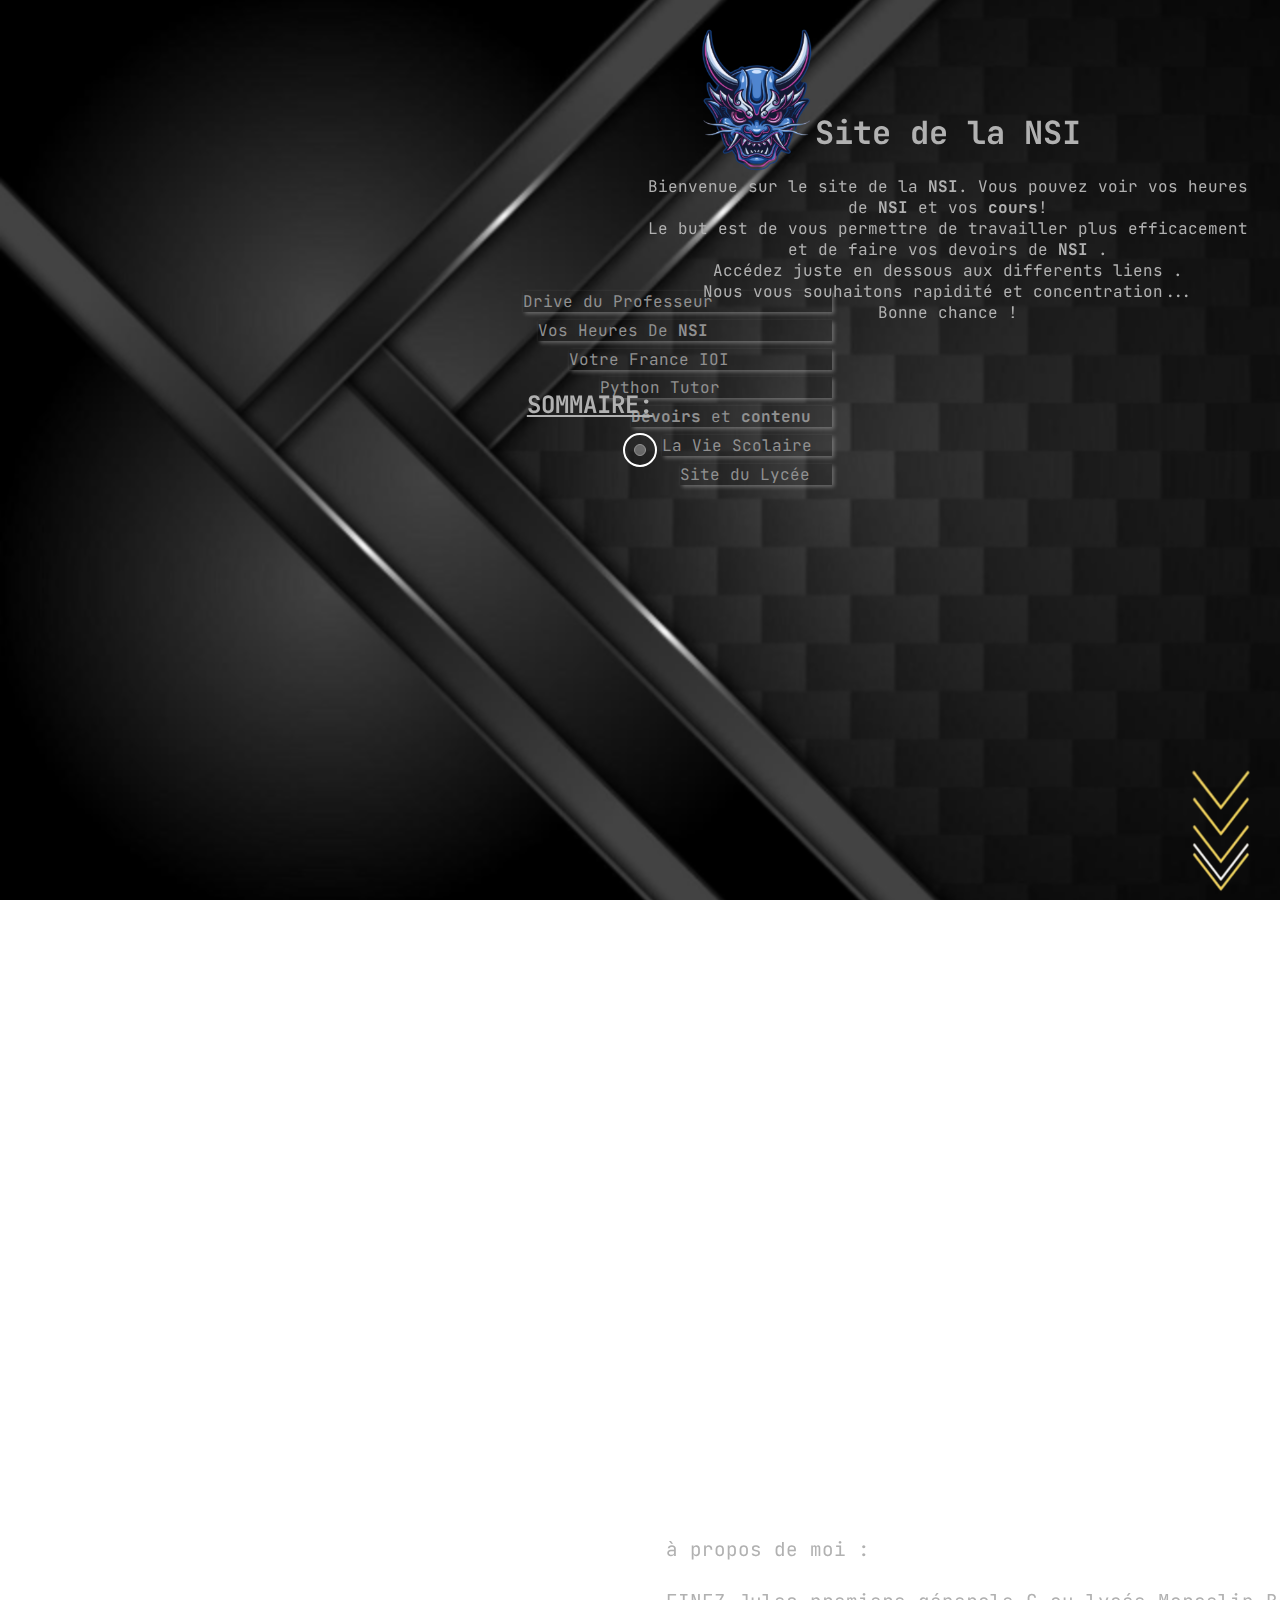
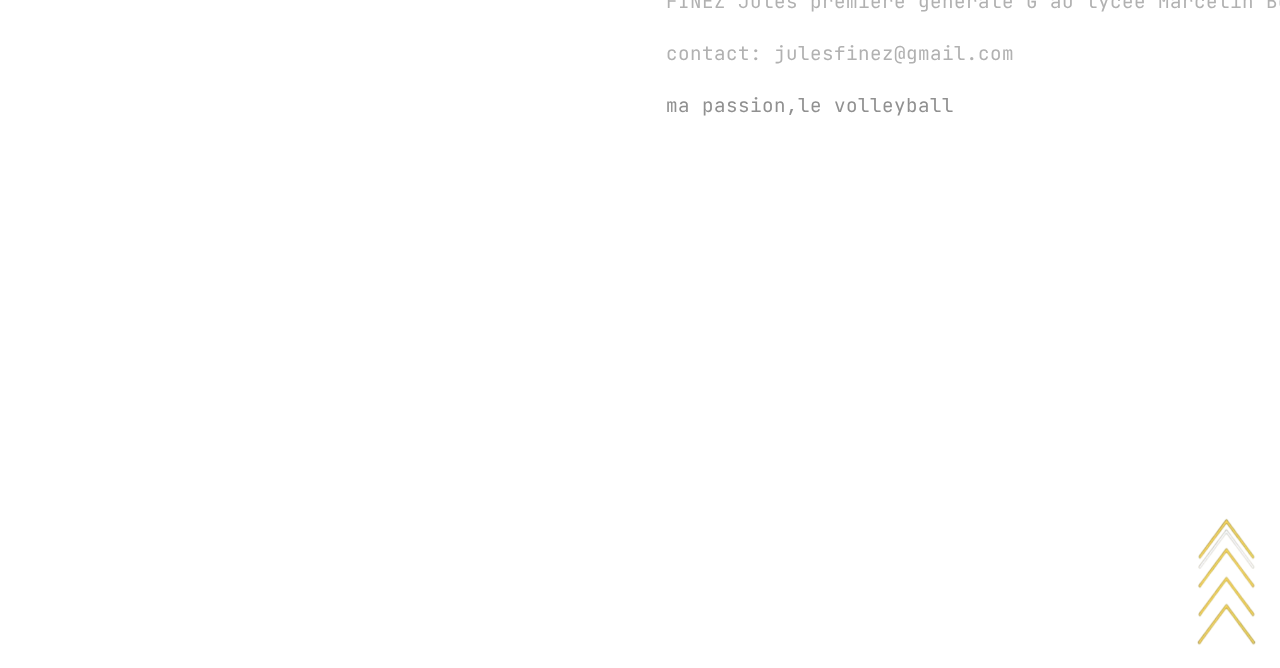
<file: index.html>
<!DOCTYPE html>
<html lang="fr">

    <head>
        <meta charset="utf-8">
        <title> Le Site De La NSI</title>
        <link rel="stylesheet" href="stye.css">
        <script src="curseur.js" defer> </script>
        <script src="index.js" defer> </script>
        <link rel="preconnect" href="https://fonts.googleapis.com">
        <link rel="preconnect" href="https://fonts.gstatic.com" crossorigin>
        <link href="https://fonts.googleapis.com/css2?family=Courier+Prime&family=Inconsolata:wght@200&family=JetBrains+Mono:ital,wght@0,200;1,200&family=Oswald:wght@200;400;500&family=Rubik+Doodle+Shadow&family=Teko:wght@300&display=swap" rel="stylesheet">
    </head>

    <body class="body_de_premiere_page">
        <!-- on met les curseur modifiés dans une section -->
        <section>
            <div class="curseur-customisation"></div>
            <div class="curseur-customisation-avant"></div>
        </section>
        <header class="intro_au_site_header">
            <h1>Site de la <span class="mot-important">NSI</span></h1>
            Bienvenue sur le site de la <span class="mot-important">NSI</span>. Vous pouvez voir vos heures de <span class="mot-important">NSI</span> et vos <span class="mot-important">cours</span>! <br>
            Le but est de vous permettre de travailler plus efficacement et de faire vos devoirs de <span class="mot-important">NSI</span> .<br>
            Accédez juste en dessous aux differents liens . <br>
            Nous vous souhaitons rapidité et concentration... <br>
            Bonne chance !
            <a href="index.html"><img src="image.png/image tete finale.png" alt="logo du site monstre" title="monstre" class="image_tete"></a>
        </header>
        <h2 class="sommaire">SOMMAIRE:</h2>
        <!-- la nav qui suit est un liste de liens vers des pages de mon site ou d'autre sites -->
        <nav>
            <ul class="liste_liens">
                <li> 
                    <a href="https://drive.google.com/drive/folders/10rWn_ZHNAI6C_5aHZBkgF2uA0E5Q7lIM">Drive du Professeur</a>
                </li>
                <li>
                    <a href="emploi_temps.html">Vos Heures De <span class="mot-important">NSI</span></a>
                </li>
                <li>
                    <a href="https://www.france-ioi.org/algo/chapters.php">Votre France IOI</a>
                </li>
                <li>
                    <a href="https://pythontutor.com/python-compiler.html#mode=edit">Python Tutor </a>
                </li>
                <li> 
                    <a href="cour.html"><span class="mot-important">Devoirs</span> et <span class="mot-important">contenu</span></a>
                </li> 
                <li>
                    <a href="https://lyceemarcelinberthelot94.la-vie-scolaire.fr/login">La Vie Scolaire</a>
                </li>
                <li>
                    <a href="https://lycee-berthelot.fr/">Site du Lycée</a>
                </li>
            </ul>
        </nav>
        <a href="index.html"><img src="image.png/fleche2_vershaut.png" class="fleche2"></a>
        <a href="#footer" id="boutonfleche"><img src="image.png/fleche vers le bas.png" alt="Scroll down" class="fleche"></a>
        <!-- footer me presentant  -->
        <footer class="a_propos_moi">
            <p> à propos de moi : <br>
                FINEZ Jules premiere génerale G au lycée Marcelin Berthelot <br>
                contact: julesfinez@gmail.com <br>
                <a href="mespassions.html" class="lien_passion">ma passion,le volleyball</a>
            </p>
            
        </footer>

        
            
    </body>

</html>
</file>
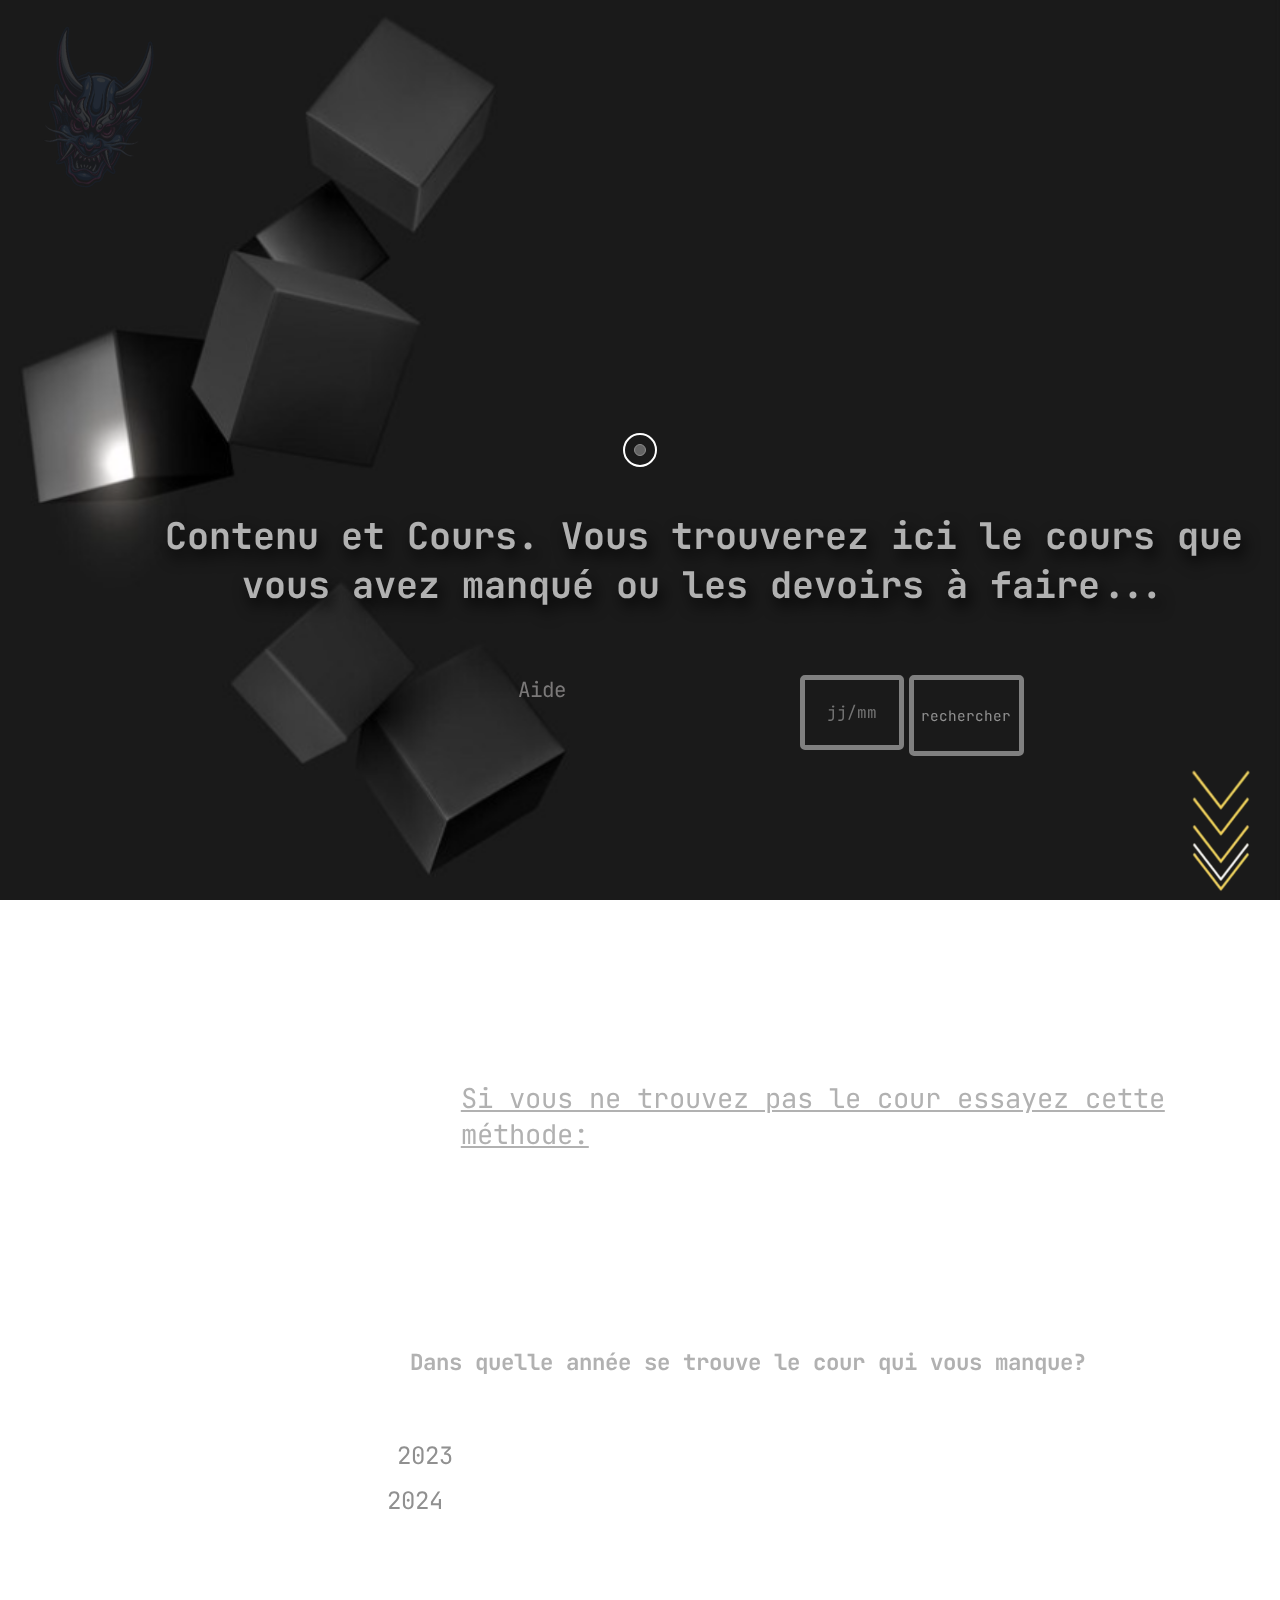
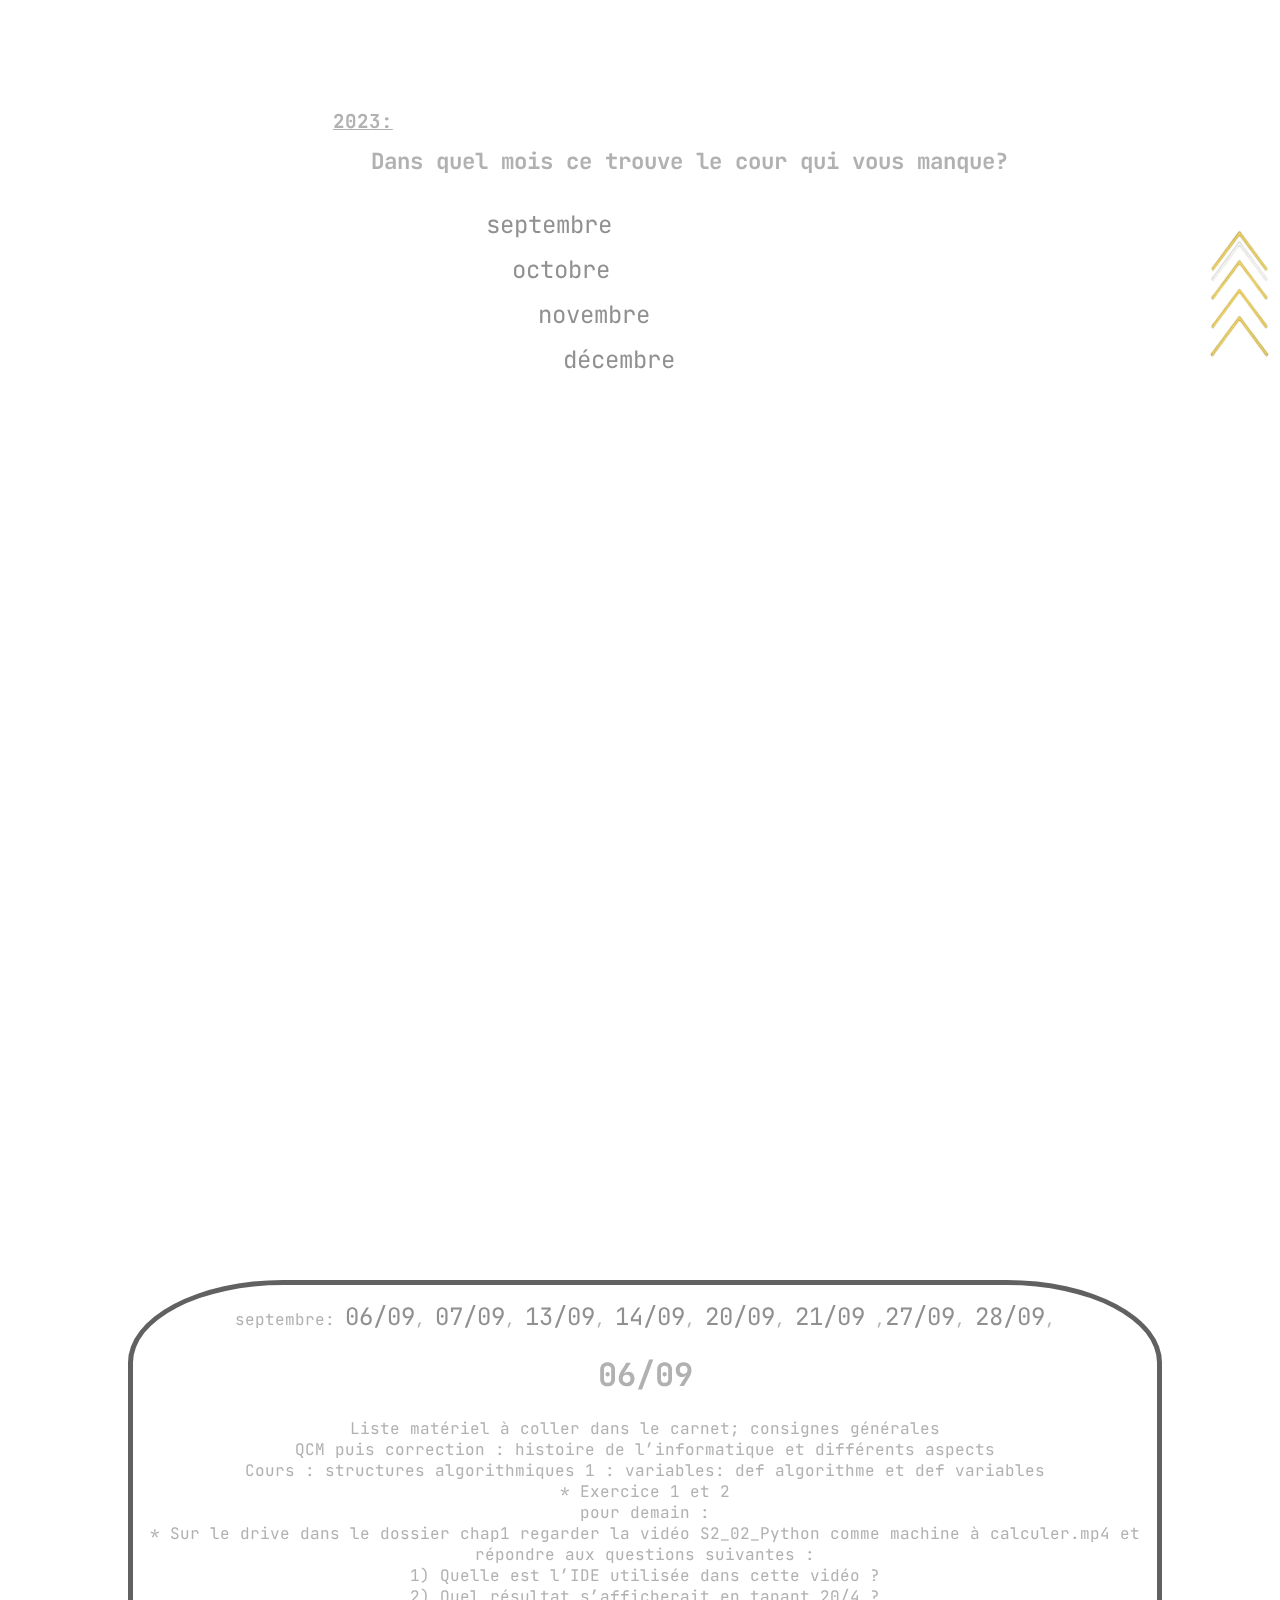
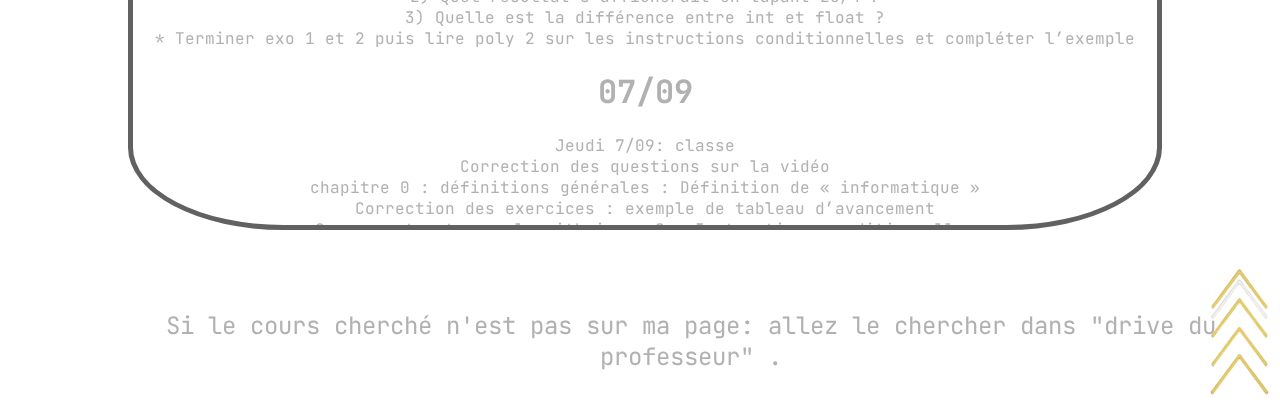
<file: cour.html>
<!DOCTYPE html>
<html lang="fr">
    <head>
        <meta charset="UTF-8">
        <meta name="viewport" content="width=device-width, initial-scale=1.0">
        <title>devoir et contenu</title>
        <link rel="stylesheet" href="stye.css">
        <script  src="curseur.js"> </script>
        <script src="cour.js" defer > </script>
        <link rel="preconnect" href="https://fonts.googleapis.com">
        <link rel="preconnect" href="https://fonts.gstatic.com" crossorigin>
        <link href="https://fonts.googleapis.com/css2?family=Courier+Prime&family=Inconsolata:wght@200&family=JetBrains+Mono:ital,wght@0,200;1,200&family=Oswald:wght@200;400;500&family=Rubik+Doodle+Shadow&family=Teko:wght@300&display=swap" rel="stylesheet">
    </head>
    <body class="cour_contenu">
        <!-- on met les curseur modifiés dans une section -->
        <section>
            <div class="curseur-customisation"></div>
            <div class="curseur-customisation-avant"></div>
        </section>
        <header class="header_cour">
            <a href="index.html"><img src="image.png/image tete finale.png" alt="logo du site monstre" title="monstre" class="image_tete3"></a>
        </header>
        <h1 class="phrase_accroche2">Contenu et Cours. Vous trouverez ici le cours que vous avez manqué ou les devoirs à faire...</h1>
        <!-- le section concerne le bouton d'aide-->
        <section>
            <button class="bouton_aide2" id="bouton_aide2">Aide</button>
            <div class="message_aide2" id="message_aide2">
                <p>fonctionnement de la page:</p>
                <ul>
                    <li>Entrez dans la barre de recherche une date.</li>
                    <li>Faites en sorte que ce jour existe. </li>
                    <li>la date sous la forme jj/mm.</li>
                    <li>Ça ne marche pas? cliquez sur la flèche</li>
                </ul>
            </div>
        </section>
        <!-- section regroupant la "premiere methode" pour trouver un jour avec la barre de recherche-->
        <section id="premiere methode">
            <input type="text" id="input_date" alt="jj/mm" placeholder="jj/mm">
            <button id="boutonrecherche">rechercher</button>
        </section>
        <!-- section regroupant la "deuxieme methode" pour trouver un jour sans la barre de recherche-->
        <section id="2eme methode">
            <p class="intro_2eme_methode" id="intro_2eme_methode">Si vous ne trouvez pas le cour essayez cette méthode:</p>
            <h1 id="question_année"  class="question_année">Dans quelle année se trouve le cour qui vous manque?</h1><!--l'id haut servira quand il faudra remonté à la question de l année si l'utilasteur veut changer --><!--le choix du mois amene a la section de l'année -->
            <a href="#2023" class="choix_année1">2023</a>
            <a href="#2024" class="choix_année2">2024</a>
            <h2 id="2023" class="année1">2023:</h2><!--l'id 2023 servira quand il faudra remonter à la question du mois si l'utilasteur veut changer -->
            <h3 class="question_mois">Dans quel mois ce trouve le cour qui vous manque?</h3>
                    <!--le choix du mois amene a la div du mois -->
            <a href="#septembre" class="mois1">septembre</a>
            <a href="#octobre" class="mois2">octobre</a>
            <a href="#novembre" class="mois3">novembre</a>
            <a href="#decembre" class="mois4">décembre</a>
        </section>
        <!--section avecf tout les cours-->
        <section class="tout_le_contenu">
            <section id="2023">
                <div id="septembre">
                    <p>
                        septembre: <a href="#06/09">06/09</a>, <a href="#07/09">07/09</a>, <a href="#13/09">13/09</a>, <a href="#14/09">14/09</a>, <a href="#20/09">20/09</a>, <a href="#21/09">21/09</a> ,<a href="#27/09">27/09</a>, <a href="#28/09">28/09</a>,
                    </p>
            
                    <h1 id="06/09">06/09</h1>
                    <p>
                        Liste matériel à coller dans le carnet; consignes générales <br>
                        QCM puis correction : histoire de l’informatique et différents aspects <br>
                        Cours : structures algorithmiques 1 : variables: def algorithme et def variables<br>
                        * Exercice 1 et 2 <br>
                        pour demain : <br>
                        * Sur le drive dans le dossier chap1 regarder la vidéo S2_02_Python comme machine à calculer.mp4 et répondre aux questions suivantes :<br>
                        1) Quelle est l’IDE utilisée dans cette vidéo ?<br>
                        2) Quel résultat s’afficherait en tapant 20/4 ?<br>
                        3) Quelle est la différence entre int et float ?<br>
                        * Terminer exo 1 et 2 puis lire poly 2 sur les instructions conditionnelles et compléter l’exemple<br>
                    </p>
                    
                    <h1 id="07/09">07/09</h1>
                    <p>
                        Jeudi 7/09: classe<br>
                        Correction des questions sur la vidéo<br>
                        chapitre 0 : définitions générales : Définition de « informatique »<br>
                        Correction des exercices : exemple de tableau d’avancement<br>
                        Cours : structures algorithmiques 2 : Instructions conditionnelles<br>
                        Poly exo 2,3 puis 1 et 4<br>
                        pour mercredi 13/09 :<br>
                        * Créer un compte sur france-ioi.org faire sur France IOI les exercices du parcours lycée, niveau 1. 1) affichage de textes, suites d’instructions (6 exercices)<br>
                        * terminer exo 1 et 4<br>
                        * regarder la vidéo sur le drive sur le module turtle<br>
                        pour jeudi 14/09 :<br>
                        * Avoir le matériel nécessaire  <br>
                        * installer Python/anaconda à domicile (voir poly “logiciels à installer”; l’installateur peut aussi être récupéré sur le drive dans le dossier “les essentiels”)<br>
                        * Bien lire le polycopié “organisation du classeur” et appliquer aux premières feuilles<br>
                        * Chercher dans le dictionnaire (on précisera la source) : algorithme, machine, langage, information et en lien, lire l’article http://www.epi.asso.fr/revue/articles/a1204g.htm<br>
                        
                    </p>
                    <h1 id="13/09">13/09</h1>
                    <p>
                        * programmer exo 2 sur python tutor et regarder bien ce qui se passe : https://pythontutor.com/python-debugger.html#mode=edit <br>
                        * Inscription au groupe classe sur france IOI : http://www.france-ioi.org/ <br>
                        * TP : utilisation de l’éditeur et variable<br>
                        * Créer dans votre répertoire de travail un dossier \NSI\chap1_structures algorithmiques<br>
                        * Programmer les exo 1, 3 et 4 (+5 pour les plus rapides)<br>
                        pour demain : faire sur France IOI les exercices du niveau 1. 4) lecture de l’entrée : exo 1 et 2<br>
                        
                        
                    </p>
                    <h1 id="14/09">14/09</h1>
                    <p>
                        Correction des exercices et définitions générales  <br> 
                        Cours : 3) boucle POUR; exemple; faire exemple 2<br>
                        poly exo 6 et 7ab<br>
                        * poly exo 7 cd et 9<br>
                        * Sur france ioi : <br>
                        1-2 : répétition d’instructions : exo 3,5,6,8<br>
                        1-4 : lecture de l’entrée : exo 3,4,5<br>
                        1-5 : tests et conditions : exo 5<br>
                        * Vérifier que le classeur est bien rangé<br>
                    </p>

                    <h1 id="20/09">20/09</h1>
                    <p>
                        Correction des exercices<br>
                        Prog exo 7, 9, 11, 12<br>
                        faire exo 8<br>
                        avec turtle exo 6 + diverses figures<br>
                        * poly exo 10; petite interro<br>
                    </p>


                    <h1 id="21/09">21/09</h1>
                    <p>
                        interro 20min : boucle pour et QCM<br>
                        Correction des exercices<br>
                        cours : 4 tant que; exemple<br>
                        poly exo 16 et 17 (équivalence pour et tant que) et 18<br>
                        * exo 13 (bien faire le tableau d’avancement) et 19 (tester sur python et faire un tableau d’avancement pour justifier le résultat obtenu )<br>
                        * Sur france ioi : <br>
                        1-4 : lecture de l’entrée : exo 7,8<br>
                        1-8 :répétitions conditionnées : exo 1,2<br>
                        * Vérifier que le classeur est bien rangé<br>
                        
                    </p>


                    <h1 id="27/09">27/09</h1>
                    <p>
                        Correction des exercices 13 et 19<br>
                        Prog exo 18 (2 versions)<br>
                        Exo 20 et 22 : papier PUIS ordi<br>
                        exo 14 et 15 + avec turtle diverses figures<br>
                        * poly exo 21 et 24<br>
                        * pour mercredi 4 : sur france ioi<br>
                        1-8 :répétitions conditionnées : exo 4 et 5<br>
                        * Vérifier que le classeur est bien ran<br>
                        
                    </p>


                    <h1 id="28/09">28/09</h1>
                    <p>
                        Correction des exercices<br>
                        Cours fonctions: définition; intérêt pour la programmation (éviter le copier-coller et donc faciliter la compréhension et la maintenance du code)<br>
                        Exemple<br>
                        Poly exo 26, 29 (d’abord réfléchir à des exemples) et 23<br>
                        * finir exo 23 et venir en classe avec le programme python <br>
                        * Lire le document “structure d’un programme python” et venir avec des questions<br>
                        
                    </p>
                </div> 
                <div id="octobre"> 
                    <p>ocotobre:<a href="#04/10">04/10</a>,<a href="#05/10">05/10</a>,<a href="#11/10">11/10</a>,<a href="#12/10">12/10</a>,<a href="#16/10">16/10</a>,<a href="#18/10">18/10</a>,<a href="#19/10">19/10</a></p>

                    <h1 id="4/10">4/10</h1>
                    <p>Correction des exercices<br>
                        modifier le 23 pour en faire une fonction. Ecrire docstring et tests<br>
                        Exo 28 et 29<br>
                        Projet 1 : consignes précises et début<br>
                        pour demain : exo 31 : faire + écrire le code python correspondant<br>
                        Projet 1 : à rendre par mail avant mardi prochain 19h dernier délai<br>
                        
                    </p>


                    <h1 id="05/10">05/10</h1>
                    <p>interro 10 min : écrire une fonction qui calcule la somme des entiers entre a et b inclus<br>
                        Correction des exercices<br>
                        Activité : compter en shadok; Q1,2,3 4 a1 et b1 et 5ab<br>
                        fonctions exo 30 et 32<br>
                        * fonctions exo 32 et finir activité<br>
                        * facultatif : 4 vidéos sur les shadoks sont à regarder sur le drive (dossier chap2); d’autres doivent être disponibles gratuitement sur le site de l’INA<br>
                        * Projet 1 : à rendre par mail avant mardi prochain 19h dernier délai<br>
                        
                        Facultatif : Pour revoir les bonnes pratiques de programmation, en chanson: https://www.youtube.com/embed/hgI0p1zf31k?autoplay=1&feature=oembed&wmode=opaque<br>
                        
                    </p>


                    <h1 id="11/10">11/10</h1>
                    <p>Correction des exercices<br>
                        programmer exo 31, 30 (avec docstring et tests!)<br>
                        Faire exo 33<br>
                        Facultatif : <br>
                        On lance une pièce de monnaie jusqu’à obtenir face et on compte le nombre de pile obtenus avant le premier face. <br>
                        1 Ecrire une fonction qui simule ce jeu et renvoie le nombre de piles obtenus<br>
                        2 Simuler un grand nombre de fois ce jeu pour obtenir une estimation de la moyenne du nombre de piles obtenus avant le 1er face.<br>
                        * faire exemple du poly cours “codage des entiers”<br>
                        * Fonctions exo 34 et 36 sur papier ET sur ordi<br>
                        Jeudi 12/10 : classe<br>
                        
                    </p>



                    <h1 id="12/10">12/10</h1>
                    <p>Correction des exercices et de l’activité shadoks<br>
                        -> cours chap 2 : codage des entiers<br>
                            definition base b. Passage base b vers base 10 et base 10 vers base b (avec tableau de puissance). Exemple<br>
                        poly exo 1abc et 4a	(+ poly facultatif)<br>
                        * poly exo 2, 3 et 4c<br>
                        * apprendre PAR COEUR les puissances de 2 jusqu’à 2^12=4096<br>
                        ATTENTION : cours supplémentaire lundi à 9h en salle 102 (salle à confirmer)<br>
                        

                    <h1 id="16/10">16/10</h1>
                    <p>Correction des exercices<br>
                        cours : méthode des divisions successives. Exemple<br>
                            3 cas des bases 2 et 16. Exemple<br>
                        exo 1def, 11 (Q1 seulement) et ex 9<br>
                        
                    </p>


                    <h1 id="18/10">18/10</h1>
                    <p>Correction des exercices<br>
                        cours : II] représentation des entiers relatfis<br>
                        introduction : méthode du bit de signe qui “ne fonctionne pas”. Exemple<br>
                                3 méthode du complément à 2 Exemple<br>
                        numération exo 10; relatifs exo 2 Q1ab et Q2ab; numération exo 11Q3 et 13<br>
                        Numération exo 12 + relatifs exo 2cd<br>
                        Lire poly/devoir html/css et noter questions que vous auriez<br>
                    </p>


                    <h1 id="19/10">19/10</h1>
                    <p>Correction des exercices<br>
                        Présentation du travail pour les vacances : voir plus bas<br>
                        relatifs exo 4, 5abc, 3 (dépassement de capacité) et 6<br>
                        numération exo 13 et 15<br>
                        
                        
                    </p>
                </div> 
                <div id="novembre">
                    <p>novembre:<a href="#05/11">05/11</a>, <a href="#08/11">08/11</a>, <a href="#09/11">09/11</a>, <a href="#15/11">15/11</a>, <a href="#16/11">16/11</a>, <a href="#22/11">22/11</a>,</p>
                    <h1 id="05/11">05/11</h1>
                    <p>
                        DS 1H20 : numération et python<br>
                        Cours sur les tuples; exemples<br>
                        Exo 2 et 3 (sur papier)<br>
                        compléter le II] sur les chaînes en faisant les exemples sur l’ordinateur<br>
                        Voir vidéo sur le drive : S5_05_manipulation de chaines de caractères<br>
                    </p>

                    <h1 id="08/11">08/11</h1>
                    <p>
                        Correction des exercices et cours sur les chaines<br>
                        prog : exo 6 (préconditions), 8 et 10 (+4)<br>
                        Les corrigés sont sur le drive en cas de difficulté. Vous devez être capable de refaire ces exercices “facilement”<br>
                        Exo 1 et 9 + compléter la page 1 du cours sur les tableaux<br>
                        
                    </p>



                    <h1 id="09/11">09/11</h1>
                    <p> Correction des exercices <br>
                        cours sur les tableaux : reprise 1 et 2 + 3 (parcours séquentiel). Exemples 1 et 2<br>
                        Poly exo 7<br>
                        A faire : d’abord bien relire le cours!!! <br>
                        Poly exo 15 et 21. Programmer les deux exemples du cours en Python et venir avec les programmes sur soi (clé usb ou autre moyen valide).<br>
                        vidéo sur drive pour information : manipulation de listes<br>
                        vidéo à bien regarder pour jeudi : gestion mémoire des séquences<br>
                        
                    </p>
                    <h1 id="15/11">15/11</h1>
                    <p> Correction des exercices 15 et 21 <br>
                        Récupérer fichiers sur drive pour faire exo 23, 19 et 20<br>
                        (Puis exo 30, 22, 28)<br>
                        vidéo à bien regarder pour jeudi : gestion mémoire des séquences<br>
                        Poly exo 16 et 25 + compléter poly cours 3)a) seulement APRES avoir regardé la vidéo<br>
                        
                    </p>


                    <h1 id="16/11">16/11</h1>
                    <p>Interro 6 min : tuples et chaines<br>
                        Correction des exercices <br>
                        cours sur les tableaux : 4) mutabilité et copie : Bien comprendre les schémas avec les flèches! <br>
                            Exemple du cours : programmer les fonctions  double_element(tab) et double_element_en_place(tab). Comprendre leur différence et leur différence d’utilisation, en particulier sur les tests!<br>
                        Programmer les exemples du cours et bien les revoir.<br>
                        Compléter la fin du polycopié de cours (les listes en python) rapidement. <br>
                        Exercices 24 et 27 (exemples à la main et méthode en français avant de coder…)<br>
                        
                        
                    </p>

                    <h1 id="22/11">22/11</h1>
                    <p>Correction des exercices<br>
                        Cours 1.5) listes python. exemples comparés : tableau ou liste<br>
                        programmation  : Poly exo 29, 31, 33 et 34 (+26; + faire 33 avec des tableaux et pas des listes) <br>
                        Exo 14 et 32 et finir 33<br>
                </div>
                <div id="decembre">
                    <h3>décembre</h3>
                    <p>il n'y a pas encore de contenu dans cette periode de l'année </p>
                    <a href="#2023">changer le mois</a>
                </div>
            </section>
            <section id="2024">      
                <h3>2024</h3>
                <p>
                    il n'y a pas encore de contenu dans cette periode de l'année
                    <a href="#question_année">changer l'année</a>
                </p>
            </section>
        </section>
        <!--section des boutons qui facilitent l utilisation de la page-->
        <section>
            <a href="#intro_2eme_methode" id="boutonfleche"><img src="image.png/fleche vers le bas.png" alt="Scroll down" class="fleche"></a>
            <a href="cour.html"><img src="image.png/fleche2_vershaut.png" class="fleche3"></a>
            <a href="cour.html"><img src="image.png/fleche2_vershaut.png" class="fleche4"></a>
        </section>
        <footer class="footer_cours">
            Si le cours cherché n'est pas sur ma page: allez le chercher dans "drive du professeur" .
        </footer>
    </body>
   
</html>
</file>
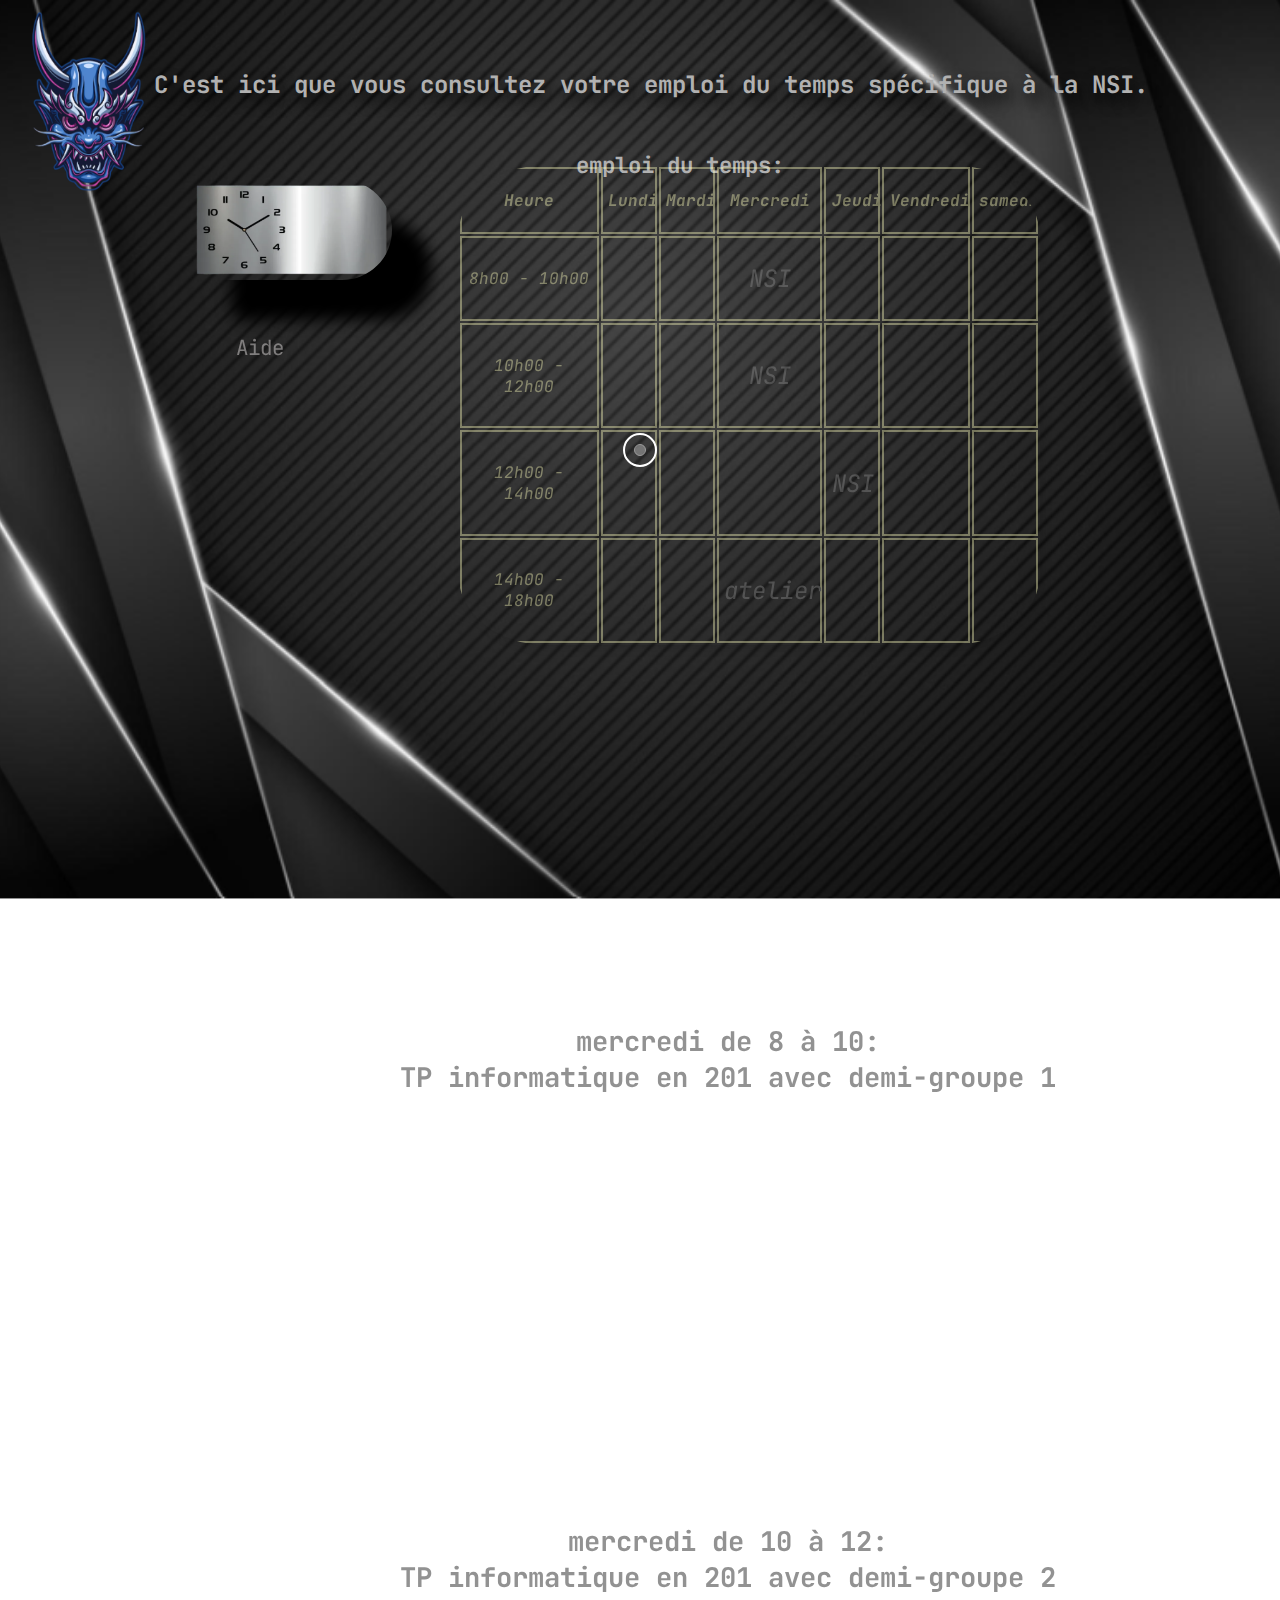
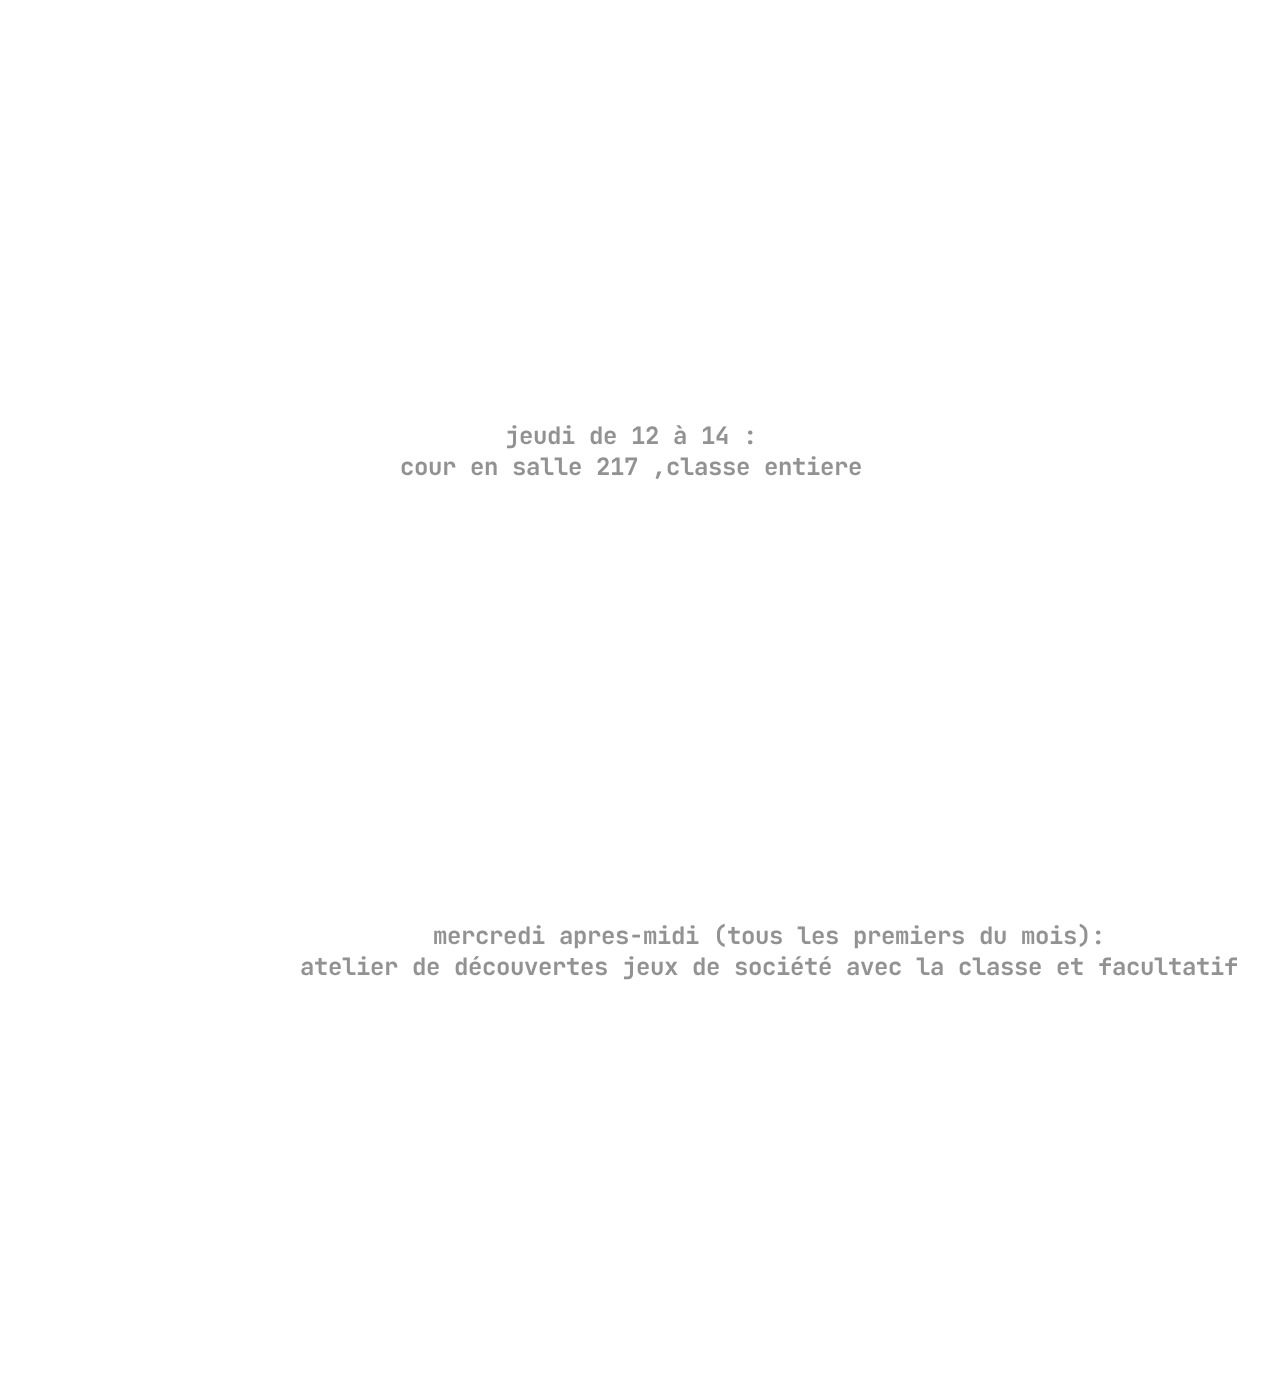
<file: emploi_temps.html>
<!DOCTYPE html>
<html lang="fr">
    <head>
        <meta charset="UTF-8">
        <meta name="viewport" content="width=device-width, initial-scale=1.0">
        <title>votre emploie du temps de nsi</title>
        <link rel="stylesheet" href="stye.css">
        <script defer src="edt.js"></script>
        <script defer src="curseur.js"> </script>
        <link rel="preconnect" href="https://fonts.googleapis.com">
        <link rel="preconnect" href="https://fonts.gstatic.com" crossorigin>
        <link href="https://fonts.googleapis.com/css2?family=Courier+Prime&family=Inconsolata:wght@200&family=JetBrains+Mono:ital,wght@0,200;1,200&family=Oswald:wght@200;400;500&family=Rubik+Doodle+Shadow&family=Teko:wght@300&display=swap" rel="stylesheet">
    </head>
    <body class="emploi_temps_body">
        <!-- on met les curseur modifiés dans une section -->
        <section>
            <div class="curseur-customisation"></div>
            <div class="curseur-customisation-avant"></div>
        </section>
        <header class="header_edt">
            <a href="emploi_temps.html"><img src="image.png/horloge.png" alt="horloge"class="horloge"></a>
        </header>
        <p id="phrase_accroche">C'est ici que vous consultez votre emploi du temps spécifique à la NSI.</p>
        <a href="index.html"><img src="image.png/image tete finale.png" alt="logo du site monstre" title="monstre" class="image_tete2"></a>
        <h1 class="h1_edt">emploi du temps:</h1>
        
        <table>
            <tr>    
                <th>Heure</th>
                <th>Lundi</th>
                <th>Mardi</th>
                <th>Mercredi</th>
                <th>Jeudi</th>
                <th>Vendredi</th>
                <th>samedi</th>
            </tr>
            <tr>
                <td>8h00 - 10h00</td>
                <td></td>
                <td></td>
                <td><a href="#repere1" >NSI</a></td>
                <td></td>
                <td></td>
                <td></td>
            </tr>
            <tr>
                <td>10h00 - 12h00</td>
                <td></td>
                <td></td>
                <td><a href="#repere2">NSI</a></td>
                <td></td>
                <td></td>
                <td></td>
            </tr>
            <tr>
                <td>12h00 - 14h00</td>
                <td></td>
                <td></td>
                <td></td>
                <td><a href="#repere3" >NSI</a></td>
                <td></td>
                <td></td>
            </tr>
            <tr>
                <td>14h00 - 18h00</td>
                <td></td>
                <td></td>
                <td><a href="#repere4">atelier</a></td>
                <td></td>
                <td></td>
                <td></td>
            </tr>
        
        </table>
        <!--section sur l aide de la page-->
        <section>
            <button class="bouton_aide" id="bouton_aide">Aide</button>
            <section class="message_aide" id="message_aide">
                <p>fonctionnement de la page:<br>
                <ul>cliquez sur un cour</ul>
                <ul>lisez la description</ul>
                <ul>cliquez sur l'horloge</ul>
                <ul>et voilà! </ul>
                </p>
            </section>
        </section>
        <section id="les descritptions des cours">
            <p id="repere1"></p>
            <h2 id="ancre1">mercredi de 8 à 10: <br>TP informatique en 201 avec demi-groupe 1</h2> 
            <p id="repere2"></p>
            <h2 id="ancre2">mercredi de 10 à 12: <br> TP informatique en 201 avec demi-groupe 2</h2>
            <p id="repere3"></p>
            <h2 id="ancre3">jeudi de 12 à 14 : <br>cour en salle 217 ,classe entiere </h2>
            <p id="repere4"></p>
            <h2 id="ancre4">mercredi apres-midi (tous les premiers du mois):  <br> atelier de découvertes jeux de société avec la classe et facultatif</p>
        </section>

    </body>
</html>
</file>
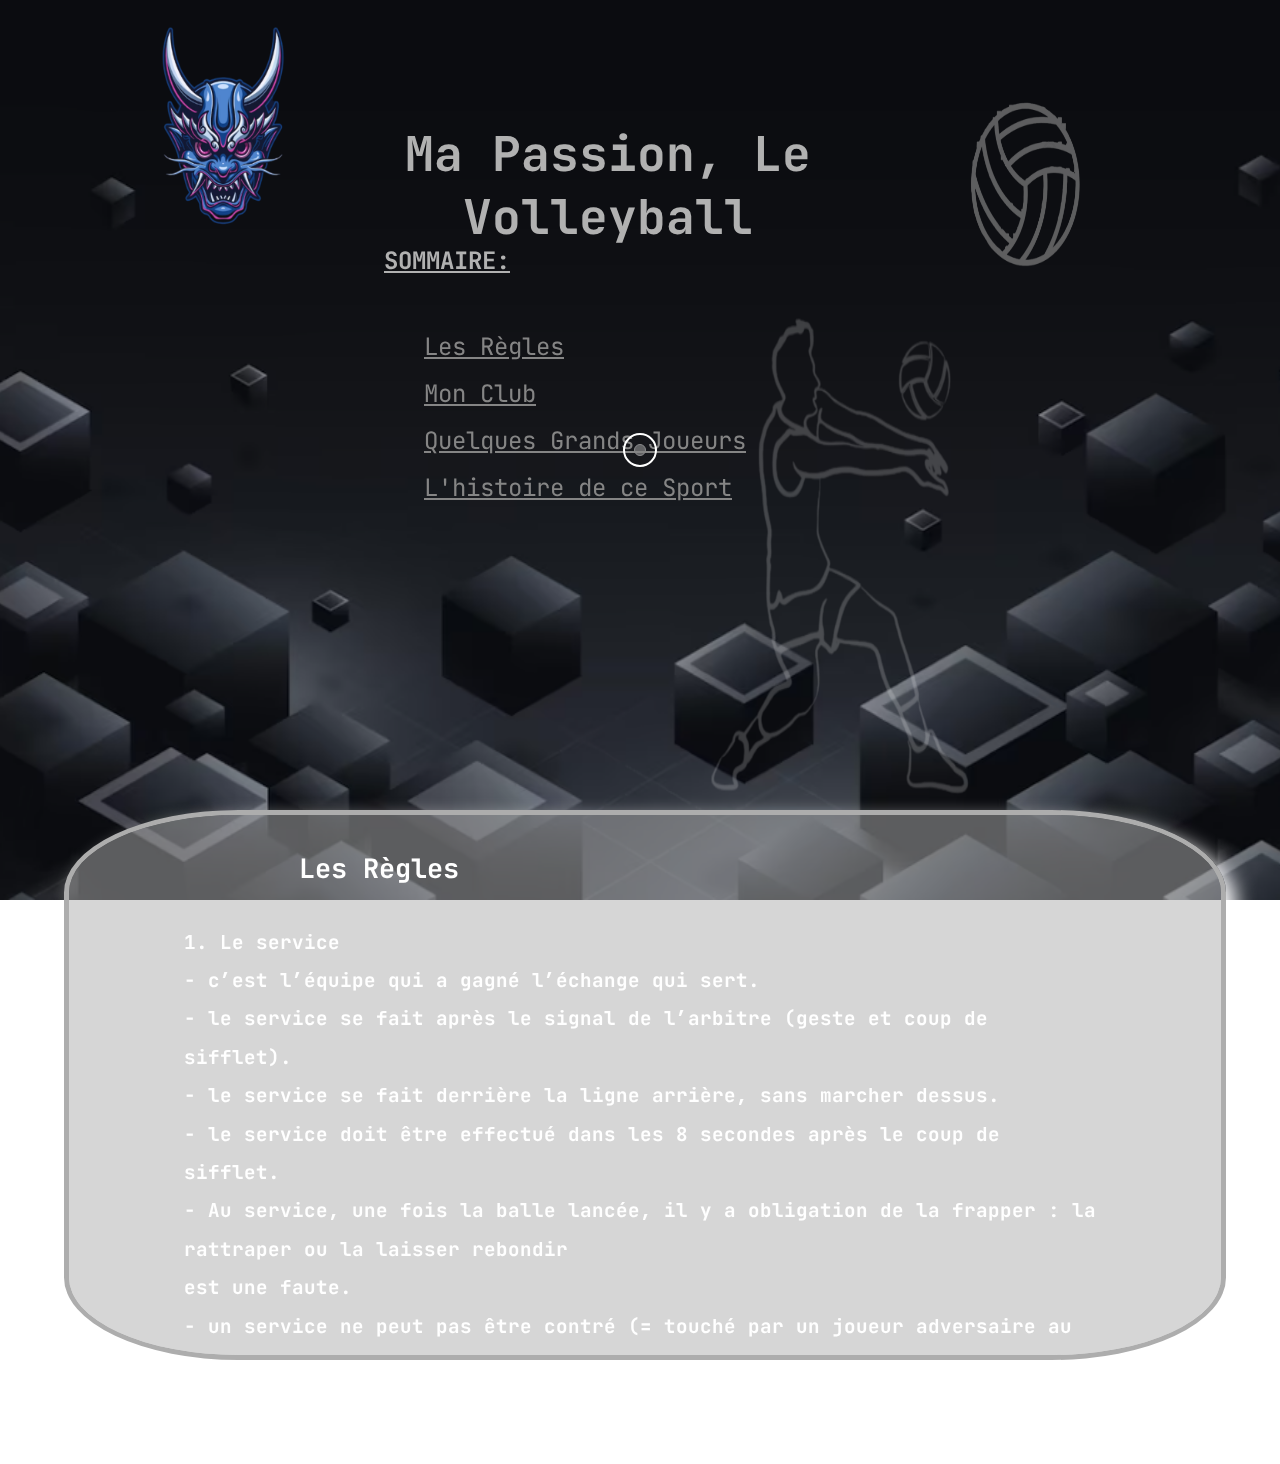
<file: mespassions.html>
<!DOCTYPE html>
<html lang="fr">
    <head>
        <meta charset="UTF-8">
        <meta name="viewport" content="width=device-width, initial-scale=1.0">
        <title>ma passion,le volleyball</title>
        <link rel="stylesheet" href="stye.css">
        <script  defer src="curseur.js"> </script>
        <link rel="preconnect" href="https://fonts.googleapis.com">
        <link rel="preconnect" href="https://fonts.gstatic.com" crossorigin>
        <link href="https://fonts.googleapis.com/css2?family=Courier+Prime&family=Inconsolata:wght@200&family=JetBrains+Mono:ital,wght@0,200;1,200&family=Oswald:wght@200;400;500&family=Rubik+Doodle+Shadow&family=Teko:wght@300&display=swap" rel="stylesheet">
    </head>
    <body class="volley_ball">
        <!-- on met les curseur modifiés dans une section -->
        <section>
            <div class="curseur-customisation"></div>
            <div class="curseur-customisation-avant"></div>
        </section>
        <header class="haut2page_passion">
            <a href="index.html"><img src="image.png/image tete finale.png" alt="logo du site monstre" title="monstre" class="image_tete4"></a>
            <a href="mespassions.html"><img src="image.png/balle_volley (4).png" alt="balle" class="balle"></a>
            <h1 class="en-tête_1_passion">Ma Passion, Le Volleyball</h1>
        </header>
        
        <h2 class="sommaire2">SOMMAIRE:</h2>
        <nav>  
            <ol class="liste_lien2">
                <li>
                    <a href="#regles" class="lien_du_sommaire">Les Règles</a>
                </li>
                <li>
                    <a href="#club" class="lien_du_sommaire">Mon Club</a>
                </li>
                <li>
                    <a href="#joueurs" class="lien_du_sommaire">Quelques Grands Joueurs</a>
                </li>
                <li>
                    <a href="#hist" class="lien_du_sommaire">L'histoire de ce Sport</a>
                </li>
            </ol>
        </nav>
        <p><img src="image.png/volleyjoueur.png" alt="volley-ball" title="volley" class="joueur"></a></p>
        <section class="contenu_volley">
            <section  id="regles" >   
                <h3>Les Règles</h3>
                <p>
                    <span class="mot-important">1. Le service <br>
                    - c’est l’équipe qui a gagné l’échange qui sert.<br>
                    - le service se fait après le signal de l’arbitre (geste et coup de sifflet).<br>
                    - le service se fait derrière la ligne arrière, sans marcher dessus.<br>
                    - le service doit être effectué dans les 8 secondes après le coup de sifflet.<br>
                    - Au service, une fois la balle lancée, il y a obligation de la frapper : la rattraper ou la laisser rebondir<br>
                    est une faute.<br>
                    - un service ne peut pas être contré (= touché par un joueur adversaire au dessus de la bande<br>
                    horizontale du filet, pieds au sol ou non).<br>
                    <span class="mot-important">2. Le gain d’un set et d’un match.</span><br>
                    - Les sets doivent être gagnés avec 2 points d’écart (en général 25 points ou 15 points pour le jeu
                    décisif).<br>
                    <span class="mot-important">3. Les limites du terrain</span><br>
                    - les lignes font partie du terrain et donc une balle qui touche une ligne est bonne.<br>
                    - pénétration : toucher le terrain de jeu de l'adversaire avec le(s) pied(s) est autorisé pour autant que la<br>
                    partie du (des) pied(s) reste en contact avec la ligne centrale ou directement au-dessus de celle-ci.<br>
                    - Le contact du filet entre les antennes par un joueur, au cours de l'action de jouer le ballon, est une<br>
                    faute ; l'action de jouer le ballon comprend (entre autres) le départ ou l'envol, la frappe (ou sa
                    tentative) et la reprise de contact avec le sol..<br>
                    - Un joueur qui touche involontairement le filet en dehors de l’action de jouer n’est pas sanctionné.<br>
                    - la balle peut toucher le filet au service ou en jeu.<br>
                    - les antennes prolongent la délimitation du terrain au dessus du filet, la balle doit passer à l’intérieur<br>
                    des antennes, sans les toucher.<br>
                    - la ligne des 3 mètres détermine une zone avant et une zone arrière. Cela aura une incidence sur les<br>
                    attaques possibles en fonction de la position des joueurs (voir n°6, les frappes d’attaque)<br>
                    <span class="mot-important">4. les touches de balle</span><br>
                    - la balle peut toucher n’importe quelle partie du corps.<br>
                    - la balle ne doit être ni tenue ni lancée.<br>
                    - un joueur ne peut toucher la balle deux fois consécutivement, le contre ne compte pas comme touche
                    de balle.<br>
                    - une équipe ne peut toucher la balle plus de 3 fois, le contre ne compte pas comme touche de balle.<br>
                    - A la première touche de l’équipe, le ballon peut toucher consécutivement plusieurs parties du corps à<br>
                    condition que ces contacts aient lieu au cours de la même action (par exemple poitrine-bras).<br>
                    - les manchettes doivent se faire mains tenues.<br>
                    - la frappe à une main ne peut se faire avec la paume (= tenu ou collé): frappe soit dos de la main, soit
                    avec le poing.<br>
                    - un joueur a le droit de sortir de l’aire de jeu pour aller jouer un ballon.<br>
                    <span class="mot-important">5. Position des postes des joueurs</span><br>
                    Les 3 joueurs placés le long du filet sont les AVANTS. Ils occupent respectivement :<br>
                    - La position 4 Joueur Avant Gauche<br>
                    - La position 3 Joueur Avant Centre<br>
                    - La position 2 Joueur Avant Droit<br>
                    <span class="mot-important">6. Le contre (balle d’interception touchée au dessus du filet)</span><br>
                    - seuls les joueurs avant peuvent contrer la balle.<br>
                    - les mains ou les bras du (ou des) contreur(s) peuvent passer de l’autre côté du filet à condition de ne
                    pas gêner l’attaquant.<br>
                    - on ne peut contrer qu’une frappe d’attaque, pas une passe d’un adversaire à son partenaire.<br>
                    - Rappel : on ne peut contrer un service, c'est-à-dire renvoyer directement la balle du service chez<br>
                    l’adversaire en la touchant au dessus du filet.<br>
                </p>
            </section>
            <section id="club">   
                <h3 >Mon Club</h3>
                <p> 
                    La <span class="mot-important">VGA Volley</span>, c’est 270 adhérents avec une école de volley, 8 équipes « jeunes », 5 équipes séniors, 2 équipes loisirs compétition, 3 équipes vétérans et une section loisirs.
                Mais, au-delà de la compétition, la section a toujours eu à cœur depuis sa création de créer un esprit club et d’appartenance en multipliant les activités telles que tournois internes intergénérationnels, stages de formation et moments de festivité.
                Cette dynamique est le fruit d’engagements forts des bénévoles et des encadrants ayant souhaité transmettre leur passion à de nombreux jeunes et moins jeunes sportifs.
                L'équip <span class="mot-important"> M18</span> masculin est dans le chiampionat de la régional argent, et passe bientot le quatrieme tour de coupe de France <br><br><br><br><br><br>
                </p>
            </section>
                
            <section id="joueurs">
                <h3>Quelques Grands Joueurs</h3>
                <nav>
                    <ul>
                        <li>
                            <h4>Un joueur français: <a href="https://fr.wikipedia.org/wiki/Earvin_Ngapeth" class="lien_volley">Earvin Ngapeth</a></h4>
                            <a href="image.png/ngapet gros.png"><img src="image.png/ngapet.png" alt="joueur Earvin Ngapeth" title="Ngapeth" class="volleyeur_connu"></a>
                            <p>
                                <span class="mot-important">Earvin Ngapeth</span>, né le 12 février 1991 à Saint-Raphaël, est un joueur international français de volley-ball. Il intègre l'équipe de France en 2010. Il est connu pour sa technique et ses activités parallèles : le rap.
                            </p>
                        </li>
                        <li>
                            <h4>Un joueur japonais: <a href="https://en.wikipedia.org/wiki/Yuji_Nishida" class="lien_volley">Yuji Nishida</a></h4>
                            <a href="image.png/Capture d'écran 2023-11-25 234351.png"><img src="image.png/Capture d'écran 2023-11-25 234403.png" alt="joueur Yuji Nishida" title="Nishida" class="volleyeur_connu"></a>
                            <p>
                                <span class="mot-important">Yuji Nishida</span> est un volleyeur japonais né le 30 octobre 2000. Considéré comme l'un des jeunes talents les plus prometteurs du volleyball mondial, Nishida a rapidement gagné en notoriété en raison de sa puissance de frappe exceptionnelle malgré sa stature relativement petite. Attaquant de pointe, il a intégré l'équipe nationale japonaise de volleyball masculin et s'est distingué comme l'un des joueurs clés, contribuant à renforcer la réputation du Japon sur la scène internationale.
                            </p>
                        </li>
                        <li>
                            <h4>Un joueur polonais: <a href="https://fr.wikipedia.org/wiki/Wilfredo_Le%C3%B3n_Venero" class="lien_volley">Wilfredo León Venero</a></h4>
                            <a href="image.png/leon grand.png"><img src="image.png/leon petit.png" alt="joueur Wilfredo León" title="León" class="volleyeur_connu"></a>
                            <p>
                                <span class="mot-important">Wilfredo León Venero</span> est un volleyeur cubain, né le 31 juillet 1993. Connu pour sa puissance explosive, sa hauteur impressionnante et ses compétences polyvalentes sur le terrain, León est considéré comme l'un des meilleurs joueurs de volleyball au monde. Il a commencé sa carrière professionnelle à Cuba avant de jouer dans plusieurs clubs prestigieux en Europe, et en 2019, il a obtenu la nationalité polonaise, devenant ainsi éligible pour représenter l'équipe nationale de Pologne. Sa présence dynamique sur le terrain et son impact significatif dans le monde du volleyball ont fait de lui une figure emblématique du sport.
                            </p>
                        </li>
                    </ul>
                </nav>
            </section>
            <section id="hist">
                <h3 >L'histoire de ce Sport</h3>
                <p>
                        Le <span class="mot-important">volleyball</span>, un sport dynamique et captivant, a une histoire qui remonte à la fin du XIXe siècle.
                    Son invention est généralement attribuée à <a href="https://fr.wikipedia.org/wiki/William_G._Morgan"><span class="lien_volley">William G. Morgan</span></a>, un instructeur sportif américain, qui cherchait à créer une activité physique moins intense que le basketball, mais tout aussi stimulante. En 1895, Morgan met en place les bases du  <span class="mot-important">volleyball</span> dans le gymnase de l'Association chrétienne des jeunes (YMCA) à Holyoke, dans le Massachusetts. Au départ, le jeu était appelé le "mintonette", mais rapidement, le nom a été changé en "volleyball" en raison de la nature du jeu où la balle est "volleyée" d'un côté à l'autre du filet.
                    Le <span class="mot-important">volleyball</span> a rapidement gagné en popularité aux États-Unis et s'est répandu dans le monde entier au cours des premières décennies du XXe siècle. Les règles du jeu ont été formalisées, et le premier championnat national de <span class="mot-important">volleyball</span>l a eu lieu aux États-Unis en 1922. Le sport a également trouvé un terrain fertile dans les milieux éducatifs, en particulier dans les écoles et les collèges.
                    En 1947, la Fédération internationale de <span class="mot-important">volleyball</span> (FIVB) a été fondée, marquant une étape importante dans la promotion et la normalisation du <span class="mot-important">volleyball</span> à l'échelle mondiale. Depuis lors, le  <span class="mot-important">volleyball</span> a été inclus dans les Jeux olympiques, avec la première compétition masculine en 1964 et la compétition féminine en 1964. Le sport a continué à évoluer avec l'introduction de nouvelles règles, notamment l'ajout du rallye point system en 1998, contribuant à rendre le jeu encore plus dynamique et compétitif.
                    Aujourd'hui, le <span class="mot-important">volleyball</span> est pratiqué à travers le monde, avec des ligues professionnelles, des tournois internationaux majeurs, et des millions de joueurs de tous âges qui apprécient ce sport pour son mélange unique d'agilité, de stratégie et d'esprit d'équipe. L'histoire du  <span class="mot-important">volleyball</span> témoigne de son parcours remarquable, passant d'un jeu inventé dans un gymnase à une discipline mondiale qui rassemble des athlètes et des passionnés de tous horizons. 
                </p>
            </section>
        </section>
        </p>
    </body>
</html>
</file>
<file: stye.css>
/* modification sur tout le site:*/
*{
    scroll-behavior: smooth; /*rendre la descente fluide */
    cursor: none;/*on  retire le curseur pr en mettre un autre apres */
    font-family: 'JetBrains Mono', monospace;/*je met la police sur tout le site*/
    animation: apparitionTexte 1s  ease-in-out;/* faire apparaitre la page apres 2 secondes en ease in out*/
}
/*ca apparait en changeant l oppacité de 0 à 1*/
@keyframes apparitionTexte {
    from {
      opacity: 0.5;
    }
    to {
      opacity: 1;
    }
  }
/* modification de la scroll barre mais elle n est pas disponible sur tout les moteurs de recherche (pas sur firefox)*/
::-webkit-scrollbar{
    width:20px ;
    background-color: rgb(30, 30, 30);
    border: 5px solid rgb(0, 0, 0);
}
::-webkit-scrollbar-thumb{
    background-color: rgb(43, 43, 43);
    border-radius: 85%;
    border: 2px solid rgba(255, 255, 0, 0.351);
    height: 5px;
}

/*creer un rond comme curseur qui sera mit a la place du curseur de base (voir curseur.js) que l on a retirer au dessus */
.curseur-customisation{
    position: fixed;
    top: 50%;/* le curseur commence au milieu de la page*/
    left: 50%;
    transform:translate(-50%,-50%);
    height: 30px;/*taille du rond*/
    width: 30px;
    border:2px solid #fff;
    border-radius: 50%;/* 50% pour que le rond soit parfait*/
    background-color:transparent;
    z-index: 99999  ;/*le curseur est le plus important , il est au premier plan*/
    transition: transform 0s, opacity 1;
    pointer-events: none;
}
/* formation du petit point qui suit le gros rond*/
.curseur-customisation-avant{
    position: fixed;
    top: 50%;
    left: 50%;
    transform:translate(-50%,-50%);
    background: rgb(173, 173, 173);/* couleur du rond*/
    height: 10px;/*taille du rond */
    width: 10px;
    border: 0.5px solid white;
    border-radius: 50%;
    transition: 0.1s ease-in;
    opacity: 0.5;
    z-index: 1.1 ;

}
/*la span avec la class mot important est mise dans plein d endroit de mon site , les mots importants sont en gras*/
.mot-important{
    font-weight: bold;
}



/* style du body de index.html*/
.body_de_premiere_page{
    margin: 0%;
    padding: 0%;
    background-image:url("image.png/fondsite1.png");/* image de fond*/
    background-size: cover; /*elle couvre tout*/
    background-position: center;  /*elle est au centre*/
    background-attachment: fixed;/*elle reste fixe*/
    color: rgb(177, 177, 177);/*couleur du texte*/
    font-size: 1em;/*taille du texte*/
    height: 200vh;
    width: 65%;
    /*retire les scrol bar pour cette page:*/
    overflow: hidden;


}
/*style des boutons de la premiere page*/
.body_de_premiere_page a{
    text-decoration: none;/*retire le souligenment par defaut*/
    color: rgb(144, 144, 144);
    font-size: 1em;
}
/*style des boutons de la premiere page quand on passse dessus*/
.body_de_premiere_page a:hover{
    opacity: 0.7;
    font-weight: bold;
    text-decoration: underline;
}

.liste_liens {
    list-style: none; /*retire les points au debut des lignes*/
    margin-top:35%; /*positionne la liste */
    margin-left: 58%;


}

/*style des elements de la liste*/
.liste_liens li{
    margin-bottom: 2.5%;/*espace les lignes */
    box-shadow: 2px 2px 4px rgba(255, 255, 255, 0.3);/* mettre l ombre sous chaque ligne*/
}
/* jusqua ligne 130: positionne chaque ligne par leur indice pour correspondre  a l arriere plan*/
.liste_liens li :nth-child(1){
    margin-left: 0%; 
}

.liste_liens li:nth-child(2) {
    margin-left: 5%; 
}

.liste_liens li:nth-child(3) {
    margin-left: 15%;
}

.liste_liens li:nth-child(4) {
    margin-left: 25%;
}
.liste_liens li:nth-child(5) {
    margin-left:35%;
}
.liste_liens li:nth-child(6) {
    margin-left: 45%;
}
.liste_liens li:nth-child(7) {
    margin-left: 51%;
}
/* on midifie le style  du mot sommaire*/
.sommaire{
    position: absolute;/*on va modifier la position  de manière absolue par rapport à son conteneur */
    top: 41%;
    right: 49%;
    text-decoration: underline;/*souligne sommaire*/
    letter-spacing: 1%; /*separe les lettres*/
}




/*style du haut de page*/
.intro_au_site_header{
    position: absolute;/*on va modifier la position  de manière absolue par rapport à son conteneur */
    top: 10%;
    left: 50%;
    text-align: center;
    position: fixed;
    font-size: 1em;
    margin-right: 1.8%;
}
.image_tete{
    width: 28%;
    height: 70%;
    position: absolute;/*on va modifier la position  de manière absolue par rapport à son conteneur */
    left: 5% ;
    top: -30%;
    transition: 2s ease-in-out;/*prepare le hover , delai de 2s*/
    
}
/* quand la souris passe sur le logo du site*/
.image_tete:hover{
    rotate: 10deg;/* tourne un peu */
    scale: 0.8;/*  diminue de taille*/
    opacity: 0.2;/* disparait presque */
}




/* style du lien vers ma passion*/
.lien_passion{
    list-style-type: none;
    text-decoration: none;
    color: rgb(144, 144, 144);
    font-size: 1em;
}
/*  style de la fleche vers le bas  cette fleche est utilisé plusieurs fois dans le site pour differents utilisations
(fleche2 fleche 3,4) il y aura aussi exactement la meme dans contenu et cours*/
.fleche{
    width: 13.1%;
    height: 22%;
    position: absolute;/*on va modifier la position  de manière absolue par rapport à son conteneur */
    left: 88.5% ;
    bottom: -5.1%;
}
/* style du footer */       
.a_propos_moi{  
    position: relative;/*Positionne l'élément de manière relative par rapport à sa position normale dans le flux du document. */
    top:110vh;/*   CACA JSP PRK MODIF PAS  !!!!!!!!!!!!!!!!!!!!!!!!!!!!!!!!!!!!!!!*/
    left: 80%;
    font-size: 1.2em;/*modifie la taille de la police dans le footer*/
    white-space: pre-line;/*eloigne les lignes*/
}
/*la fleche vers le bas va disparaitre avec je JavaScript quand on aura cliquer dessus*/
#boutonfleche.hidden {
    display: none;
}
.fleche2{
    /*taille de la fleche vers le haut*/
    width: 13.1%;   
    height: 22%;
    position: absolute;/*on va modifier la position  de manière absolue par rapport à son conteneur */
    left: 89%;
    top: 230vh;
}



/*on commence la style de la  2eme page */

/*style general de la page sur l emplois du temps*/
.emploi_temps_body{
    margin: 0%;
    padding: 0%;
    background-image:url("image.png/fondemploitemps.png");/* image de fond*/
    background-size: cover;  /*elle couvre tout*/
    background-position: center;/*elle est au centre*/
    background-attachment: fixed;/*elle reste fixe*/ 
    color: rgb(177, 177, 177);/*couleur du texte*/
    font-size: 1em;/*taille de la police*/
    /*taille de la page*/
    height: 3000px;
    width: 65%;
    text-align: center;
    /*retire les scrol bar pour cette page:*/
    overflow-x: hidden;
    overflow-y: hidden;
} 
/*modifie les boutons de la page*/
.emploi_temps_body a{
    list-style-type: none;
    text-decoration: none;
    color: rgb(144, 144, 144);
    font-size: 1.5em;
}
/*modifie les boutons de la page quand on les survole*/
.emploi_temps_body a:hover{
    opacity: 0.7;
    font-weight: bold;
    text-decoration: underline;
}
/*style de l emplois du temps:position,taille,bordure,ombre, police en italic,decoupage,durée de transition*/
table{
    position: relative;
    top: 5.5%;
    left: 55%;
    height: 16%;
    width: 70%;
    border: 5px solid 0.5 rgb(255, 255, 168);
    border-radius: 15%;
    overflow: hidden;
    transition: 2s;
    box-shadow: 4px 4px 8px rgba(0, 0, 0, 0.1);
    font-style: italic ;
    
}
/*quand on passe sur le tableau , il grandit et deviens rectangulaire*/
table:hover{
    height: 17%;
    width: 75%;
    border-style:double;
    border: 5px solid 0.7 rgb(255, 255, 169);
    font-size: 1.25em;
    border-radius:0%;
    
}
/*style des colonnes et des lignes*/
th, td {
    border: 2px solid ;
    padding: 1%;
    color: rgb(255, 255, 189);
    opacity: 0.4;
  }

/*style du h1"emplois du temps"*/
.h1_edt{
    position: absolute;/*on va modifier la position  de manière absolue par rapport à son conteneur */
    top: 15%;
    left: 45%;
    color: rgb(177, 177, 177);
    font-size: 1.4em;
}
/*style du logo specifique a la page : l horloge : position,taille,transition,bordure */
.horloge{
    position: absolute;/*on va modifier la position  de manière absolue par rapport à son conteneur */
    top: 40%;
    left: 60%;
    height:100px ;/*   CACA JSP PRK disparait   !!!!!!!!!!!!!!!!!!!!!!!!!!!!!!!!!!!!!!!*/
    width: 200px;/*   CACA JSP PRK  disparait !!!!!!!!!!!!!!!!!!!!!!!!!!!!!!!!!!!!!!!*/
    transition: 3s;
    border-radius: 100px 500px 500px 100px;
    box-shadow: 40px 40px 15px black;/*ombre*/
}
/*style du logo specifique a la page : l horloge :quand on passe dessus:taille et opacité */
.horloge:hover{
    rotate: 10deg;
    scale: 0.8;
    opacity: 0.2;
}


/*je n ai pas trouver de meilleure facon que de mettre des reperes avant les ancres pour que quand la page defile
l ancre soit au milieu et pas en haut..*/
#repere1{
    position: absolute;/*on va modifier la position  de manière absolue par rapport à son conteneur */
    top: 700px;
    left: 400px;
}
#ancre1{
    position: absolute;/*on va modifier la position  de manière absolue par rapport à son conteneur */
    top: 1000px;
    left: 400px;
    color: #929292;
    font-size: 1.7em;
}



#repere2{
    position: absolute;/*on va modifier la position  de manière absolue par rapport à son conteneur */
    top: 1200px;
    left: 400px;}
#ancre2{
        position: absolute;/*on va modifier la position  de manière absolue par rapport à son conteneur */
        top: 1500px;
        left: 400px;
        color: #929292;
        font-size: 1.7em;
}    





#repere3{
    position: absolute;/*on va modifier la position  de manière absolue par rapport à son conteneur */
    top: 1700px;
    left: 400px;}
#ancre3{
    position: absolute;/*on va modifier la position  de manière absolue par rapport à son conteneur */
    top: 2000px;
    left: 400px;
    color: #929292;
}






#repere4{
    position: absolute;/*on va modifier la position  de manière absolue par rapport à son conteneur */
    top: 2200px;
    left: 400px;}

#ancre4{
    position: absolute;/*on va modifier la position  de manière absolue par rapport à son conteneur */
    top: 2500px;
    left: 300px;
    color: #929292; 
    
}



/*style de la premiere phrase:position,alignement du texte , police en gras et ombre,et taille du texte*/
#phrase_accroche{
    position: absolute;/*on va modifier la position  de manière absolue par rapport à son conteneur */
    top: 5%;
    left: 12%;
    font-size: 1.5em;
    text-align: center;
    font-weight: bold;
    text-shadow:4px 8px 15px black ;
}
/*style du header :reglage de la position a fixé pour qu il reste au defilement*/
.header_edt{
    position: fixed; 
    top: 20%;
    left:15%;
       
}
/*meme modifications que  pour image_tete :*/
.image_tete2{
    width: 14%;
    height: 23%;
    position: absolute; /*on va modifier la position  de manière absolue par rapport à son conteneur */
    left: 0% ;
    top:0%;
    transition: 2s ease-in-out;
    
}
.image_tete2:hover{
    rotate: 10deg;
    scale: 0.8;
    opacity: 0.2;
}


/*style du bouton aide et du message:opacité,position,bordure , couleur de fond,taille,couleur de l ecriture et taille de l ecriture...*/
.bouton_aide{
    opacity: 0.5;
    position: absolute;/*on va modifier la position  de manière absolue par rapport à son conteneur */
    top: 37%;
    left: 18%;
    color: rgb(220, 216, 216);  
    font-size: 1.3em;
    background-color:transparent;
    border:10px  #616161;
    border-radius: 15%;             

    transition: 2s;
 
}

.bouton_aide:hover {
    color: #fff;
    text-decoration:underline;
    rotate: 10deg;
    scale: 0.8;
    opacity: 0.2;
}
     

.message_aide{
    display:none;
    position: absolute;/*on va modifier la position  de manière absolue par rapport à son conteneur */
    top: 45%;
    left: 18%;
    text-align: left;
    
    
}

/*style du body de la 3eme page :image de fond,taille de l ecriture, cache la scroll barre,couleur de l ecriture*/
.cour_contenu{
    margin: 0%;
    padding: 0%;
    background-image:url("image.png/fond_cour.png");
    background-size: cover; 
    background-position: center;  
    background-attachment: fixed;
    color: rgb(177, 177, 177);
    font-size: 1em;
    height:100vh;
    overflow-x: hidden;

}
/*style des bouton de cette page et quand on passe dessus :couleur , style:soulignement gras, taille du texte,retire la decoration 
du lien*/
.cour_contenu a{
    list-style-type: none;
    text-decoration: none;
    color: rgb(144, 144, 144);
    font-size: 1.5em;
}
.cour_contenu a:hover{
    opacity: 0.7;
    font-weight: bold;
    text-decoration: underline;
}

/*style du contenu: position, bordure,taille max,,transition,retire la scroll barre horizontale....*/
.tout_le_contenu{
    position: absolute;/*on va modifier la position  de manière absolue par rapport à son conteneur */
    left:10%;
    top: 320%;
    max-height: 60%; 
    max-width: 80%;
    overflow-y: scroll; 
    border:5px solid #616161;
    border-radius: 15%;
    text-align: center;
    transition: 1s;
}


/*agrandir , mettre de l ombre et la taille du texte quand le curseur passe sur le contenue*/
.tout_le_contenu:hover{
    scale: 1.1;
    box-shadow: 10px 10px 20px white;
    font-size: 1.1em;
}

  


/*fixer la position du header*/
.header_cour{
    position: fixed;
    width: 100%;
    height: 100%;
}


/*meme chose que image_tete*/
.image_tete3{
    position: absolute; /*on va modifier la position  de manière absolue par rapport à son conteneur */
    left: 0% ;
    top:0%;
    transition: 2s ease-in-out;
    width: 15%;
    height: 25%;

    
}
.image_tete3:hover{
    rotate: 10deg;
    scale: 0.8;
    opacity: 0.2;
}


/*style de footer*/
.footer_cours{
    position: absolute; /*on va modifier la position  de manière absolue par rapport à son conteneur */
    text-align: center;

}

/*style de la premiere phrase:position,alignement du texte , police en gras et ombre,et taille du texte*/
.phrase_accroche2{
    position: absolute;/*on va modifier la position  de manière absolue par rapport à son conteneur */
    top: 54%;
    left: 10%;
    font-size: 2.3em;
    text-align: center;
    font-weight: bold;
    text-shadow:4px 8px 15px black ;
}



/*style du bouton et du message cacher*/
.bouton_aide2{  
    opacity: 0.5;
    position: absolute;/*on va modifier la position  de manière absolue par rapport à son conteneur */
    top: 75%;
    left: 40%;
    color: rgb(220, 216, 216);
    font-size: 1.3em;
    background-color: transparent;
    border:10px  #616161;
    border-radius: 15%;            
    transition: 2s;
 
}

.bouton_aide2:hover {
    color: #fff;
    text-decoration:underline;
    rotate: 10deg;
    scale: 0.8;
    opacity: 0.2;
}
     

.message_aide2{
    display: none;
    position: absolute;/*on va modifier la position  de manière absolue par rapport à son conteneur */
    top: 78%;
    left: 45%;
    text-align: left;
    font-size: 1em;
 }

/*style de la barre de recherche et du bouton recherche*/
#input_date {
    text-align: center;
    color: #929292;
    font-size: 16px;    
    border: 5px solid #808080;
    border-radius: 5px;
    position: absolute;/*on va modifier la position  de manière absolue par rapport à son conteneur */
    top:75% ;
    left: 62.5%;
    background-color: transparent;
    width: 7%;
    height:7%;


}

#boutonrecherche {
    font-size: 0.9em; 
    background-color:transparent;
    color: #929292;
    border: solid; 
    border: 5px solid #808080;
    border-radius: 5px;
    position: absolute;/*on va modifier la position  de manière absolue par rapport à son conteneur */
    top: 75%;
    left: 71%;
    height:9%;
    width: 9%;


}

/*meme chose que pour fleche*/
.fleche3{
    width: 13.1%;
    height: 22%;  
    position: absolute;/*on va modifier la position  de manière absolue par rapport à son conteneur */
    top: 380%;
    left:90%;
}   


/*style du debut de la deuxieme methode*/
.intro_2eme_methode{
    font-size:1.7em ;
    text-decoration:underline;
    position:absolute;/*on va modifier la position  de manière absolue par rapport à son conteneur */
    top:117% ;
    left:36%;
}



/*jusqua ligne 690 :c est le style et la position des differents etapes pour trouver le bon mois */
.question_année{
    font-size:1.4em ;
    position:absolute;
    top:148% ;
    left:32% ;

}
.choix_année1{
    font-size:1.2em ;
    position:absolute;
    top:160% ;
    left:31% ;
}
.choix_année2{
    font-size:1.2em ;   
    position:absolute;
    top:165% ;
    left:30.2% ;
}
.année1{
    font-size:1.2em ;
    position:absolute;
    top:188%;
    left:26% ;
    text-decoration: underline;
}    

.question_mois{
    font-size:1.4em ;   
    position:absolute;
    top:191.5% ;
    left:29%;
}

.mois1{
    text-decoration: underline;
    font-size:1.2em ;
    position:absolute;
    top:201%;
    left:38%;
}
.mois2{
    text-decoration: underline;
    font-size:1.2em ;
    position:absolute;
    top:206% ;
    left:40% ;
}
.mois3{ 
    text-decoration: underline;
    font-size:1.2em ;
    position:absolute;
    top:211% ;
    left:42%;
}
.mois4{
    text-decoration: underline;
    font-size:1.2em ;
    position:absolute;
    top:216%;
    left:44%;
}


/*meme chose que pour fleche ou fleche 2 ou 3*/
.fleche4{
    width: 13.1%;
    height: 22%;     
    position: absolute;/*on va modifier la position  de manière absolue par rapport à son conteneur */
    top:198% ;
    left:90%;

}
/*style du footer*/
.footer_cours{
    font-size: 1.5em;
    position: absolute;/*on va modifier la position  de manière absolue par rapport à son conteneur */
    top: 390%;
    left: 8%;
}


/* style de body de la page sur le volleyball*/
/*le code qui suit n utilise pas d autres propriete que celles utilisée avant */
.volley_ball{
    color: white;
    background-image:url("image.png/fond_volley.png");
    background-size: cover; 
    background-position: center;  
    background-attachment: fixed;
    color: rgb(177, 177, 177);
    font-size: 1em;
    height: 160vh;
    
}


.haut2page_passion{
    position: absolute;
    top: 10%;
    left: 50%;
    text-align: center;
    position: fixed;
}

.image_tete4{
    width: 30%;
    height: 120%;
    position: absolute;
    right: 150%;
    top: -40%;
    transition: 2s ease-in-out;
    }

.image_tete4:hover{
    rotate: 10deg;
    scale: 0.8;
    opacity: 0.2;   
}
.en-tête_1_passion{
    font-size: 3em;
    position: relative;
    top: -25%;  
    left: -55%;
}
.balle{
    width: 20%;
    height: 100%;      
    opacity: 0.7;
    position: absolute;
    left: 50%;
    animation: rotation 3s linear infinite;
    filter: brightness(0.5);
}
@keyframes rotation {
    from {
      transform: rotate(0deg);
    }
    to {
      transform: rotate(360deg);
    }
  } 
.sommaire2{
    position: absolute;
    top: 25%;
    left: 30%;
    text-decoration: underline;
    letter-spacing: 1%; 
}

.joueur{
    width: 30%;
    height: 60%;
    position: absolute;
    left: 50%;
    top: 30%;
    position: fixed;
    opacity: 0.2;
}

.contenu_volley{
    position: absolute; 
    left:5%;
    top: 90%;
    max-height: 60%; 
    max-width: 90%;
    overflow-y: scroll; 
    background-color:rgba(173, 173, 173,0.5);
    border:5px solid rgb(173, 173, 173);
    border-radius: 15%;
    text-align: center;
    transition: 1s;
    color: #fff;
    text-align: left;
    line-height: 2;
    box-shadow: 10px 10px 20px white;
    font-size: 1.2em;

  }

.contenu_volley p{
    margin-left: 10%;
    margin-right: 10%;

}
.contenu_volley h3{
    margin-left: 20%;
    font-size: 1.4em;

}

.liste_lien2 li {
    margin-bottom: 5%;
    list-style-type:none;
  }
.liste_lien2{    
    position: absolute;
    top: 35%;
    left: 30%;

}
.lien_du_sommaire{
    color:rgb(133, 133, 133);
    font-size: 1.5em;   
    margin-bottom: 2%;
    transition: 1s;

}
.lien_du_sommaire:hover{
    scale: 1.2;
    opacity: 0.8;
    color: white;
}
.volleyeur_connu{
    width: 20%;
    height: 20%;
    border: 5px #2f2f2f solid;
    border-radius: 15%;
}
.lien_volley{
        color: white;
        text-decoration: underline;
}
</file>
